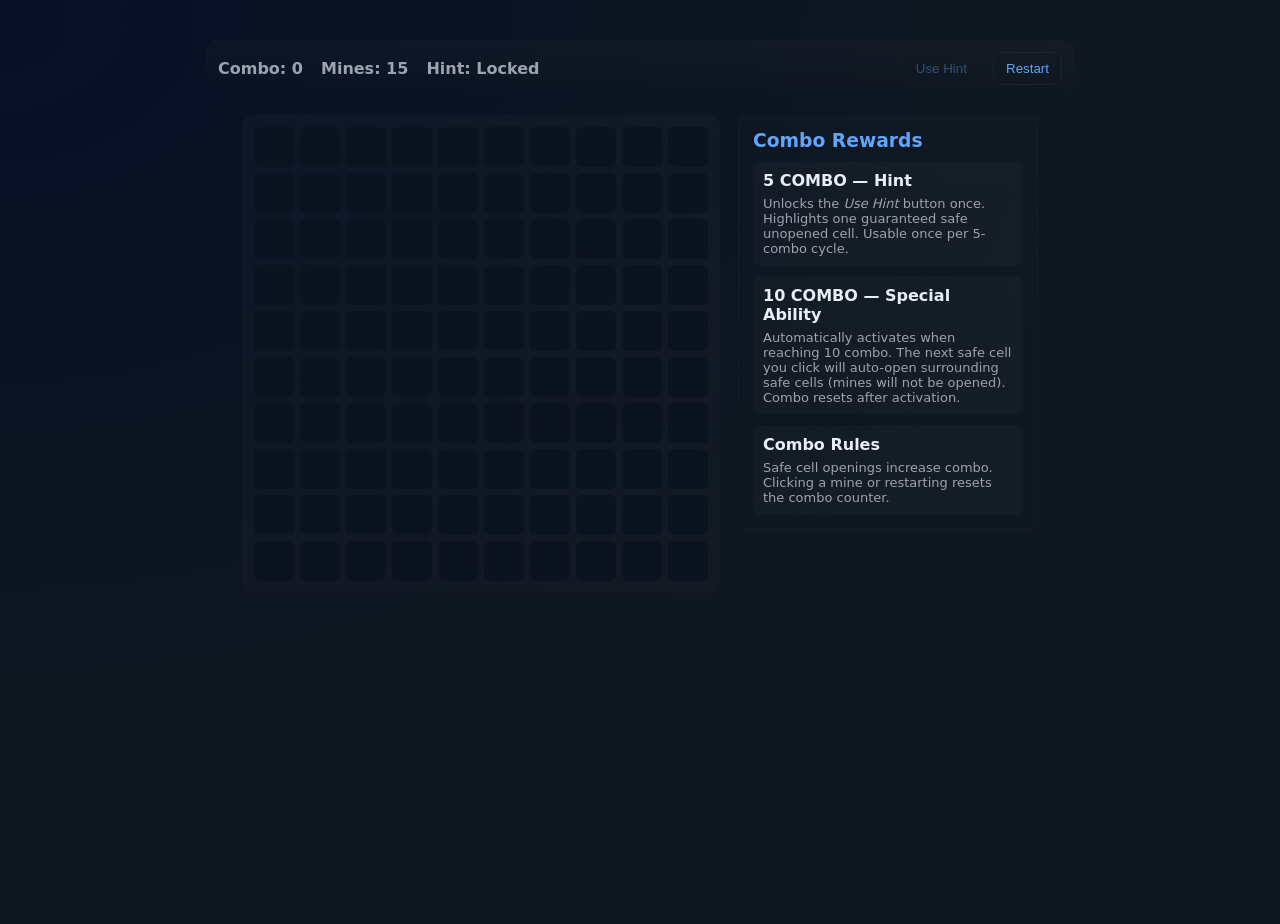
<file: index.html>
<!doctype html>
<html lang="en">
<head>
  <meta charset="utf-8" />
  <meta name="viewport" content="width=device-width,initial-scale=1" />
  <title>Minesweeper — Combo Edition</title>
  <link rel="stylesheet" href="style.css" />
</head>
<body>
  <div class="app">
    <header class="topbar">
      <div class="status">
        <div class="combo">Combo: <span id="combo-count">0</span></div>
        <div class="mines">Mines: <span id="mines-left">15</span></div>
        <div class="hint-status">Hint: <span id="hint-status">Locked</span></div>
      </div>
      <div class="controls">
        <button id="hint-button" disabled>Use Hint</button>
        <button id="restart-button">Restart</button>
      </div>
    </header>

    <main class="main-area">
      <div id="board" class="board" aria-label="Minesweeper board"></div>

      <aside class="sidebar" aria-label="Combo rewards">
        <h3>Combo Rewards</h3>
        <ul class="combo-list">
          <li>
            <strong>5 COMBO — Hint</strong>
            <div class="desc">Unlocks the <em>Use Hint</em> button once. Highlights one guaranteed safe unopened cell. Usable once per 5-combo cycle.</div>
          </li>
          <li>
            <strong>10 COMBO — Special Ability</strong>
            <div class="desc">Automatically activates when reaching 10 combo. The next safe cell you click will auto-open surrounding safe cells (mines will not be opened). Combo resets after activation.</div>
          </li>
          <li>
            <strong>Combo Rules</strong>
            <div class="desc">Safe cell openings increase combo. Clicking a mine or restarting resets the combo counter.</div>
          </li>
        </ul>
      </aside>
    </main>

    <div id="combo-popup" class="combo-popup"></div>

    <div id="overlay" class="overlay hidden">
      <div class="message-box">
        <h2 id="result-title"></h2>
        <p id="result-text"></p>
        <button id="overlay-restart">Play Again</button>
      </div>
    </div>
  </div>

  <script src="script.js" defer></script>
</body>
</html>
</file>
<file: style.css>
:root{
  --bg: #0f1720;
  --panel: #111827;
  --accent: #60a5fa;
  --danger: #fb7185;
  --muted: #9ca3af;
  --cell-size: 40px;
}
*{box-sizing:border-box}
html,body{height:100%;margin:0;font-family:Inter,system-ui,Segoe UI,Roboto,Arial; background: radial-gradient(ellipse at top left, #071025 0%, var(--bg) 60%); color:#e6eef8}
.app{max-width:900px;margin:24px auto;padding:16px}
.topbar{display:flex;justify-content:space-between;align-items:center;padding:12px;background:linear-gradient(180deg, rgba(255,255,255,0.02), transparent);border-radius:10px}
.status{display:flex;gap:18px;align-items:center}
.status > div{font-weight:600;color:var(--muted)}
.controls button{margin-left:8px;padding:8px 12px;border-radius:8px;border:1px solid rgba(255,255,255,0.04);background:transparent;color:var(--accent);cursor:pointer}
.controls button:disabled{opacity:0.4;cursor:not-allowed}

main{display:flex;justify-content:center;margin-top:18px}
.main-area{display:flex;gap:18px;align-items:flex-start;margin-top:18px}
.board{display:grid;gap:6px;padding:12px;background:linear-gradient(180deg, rgba(255,255,255,0.02), rgba(255,255,255,0.01));border-radius:12px}

.sidebar{width:300px;padding:14px;background:linear-gradient(180deg, rgba(255,255,255,0.01), rgba(255,255,255,0.00));border-radius:10px;border:1px solid rgba(255,255,255,0.02)}
.sidebar h3{margin:0 0 10px 0;color:var(--accent)}
.combo-list{list-style:none;padding:0;margin:0;display:flex;flex-direction:column;gap:10px}
.combo-list li{background:rgba(255,255,255,0.02);padding:10px;border-radius:8px}
.combo-list .desc{color:var(--muted);font-size:13px;margin-top:6px}
.cell{width:var(--cell-size);height:var(--cell-size);display:flex;align-items:center;justify-content:center;background:#0b1220;border-radius:6px;cursor:pointer;user-select:none;position:relative;transition:transform .08s ease, background .12s}
.cell:hover{transform:translateY(-3px)}
.cell.open{background:linear-gradient(180deg,#111827,#0b1220);cursor:default;transform:none}
.cell.flagged{background:linear-gradient(180deg,#1f2937,#111827)}
.cell.mine{background:linear-gradient(180deg,#2b0b0b,#3b0f10)}
.cell .text{font-weight:700}
.cell[data-number="1"] .text{color:#60a5fa}
.cell[data-number="2"] .text{color:#34d399}
.cell[data-number="3"] .text{color:#fca5a5}
.cell[data-number="4"] .text{color:#a78bfa}
.cell[data-number="5"] .text{color:#f59e0b}
.cell[data-number="6"] .text{color:#06b6d4}

.combo-popup{position:fixed;left:50%;transform:translateX(-50%);top:80px;pointer-events:none;font-weight:800}
.combo-popup .bubble{background:var(--accent);color:#041025;padding:10px 18px;border-radius:8px;animation:pop .9s ease;box-shadow:0 8px 30px rgba(2,6,23,0.6)}
@keyframes pop{0%{transform:translateY(10px) scale(.9);opacity:0}30%{transform:translateY(-6px) scale(1.05);opacity:1}100%{transform:translateY(0) scale(1);opacity:1}}

.overlay{position:fixed;inset:0;display:flex;align-items:center;justify-content:center;background:linear-gradient(rgba(2,6,23,0.65),rgba(2,6,23,0.7));}
.overlay.hidden{display:none}
.message-box{background:linear-gradient(180deg,#0b1220,#071025);padding:28px;border-radius:12px;text-align:center;border:1px solid rgba(255,255,255,0.03)}
.message-box button{margin-top:10px;padding:8px 14px;border-radius:8px;border:none;background:var(--accent);color:#041025;font-weight:700;cursor:pointer}

.hint-highlight{box-shadow:0 0 0 3px rgba(96,165,250,0.16), 0 6px 20px rgba(96,165,250,0.12);animation:hintPulse 1s ease-in-out 3}
@keyframes hintPulse{0%{transform:scale(1)}50%{transform:scale(1.06)}100%{transform:scale(1)}}

/* Responsive cell size */
@media (max-width:600px){:root{--cell-size:32px}.app{margin:12px}}

@media (max-width:900px){
  .main-area{flex-direction:column;align-items:center}
  .sidebar{width:100%;max-width:520px}
}

/* small visual flourish when special ability triggers */
.special-effect{position:absolute;inset:0;border-radius:6px;box-shadow:0 0 0 100px rgba(99,102,241,0.06);animation:specialFlash .6s ease}
@keyframes specialFlash{0%{opacity:1}100%{opacity:0}}
</file>
